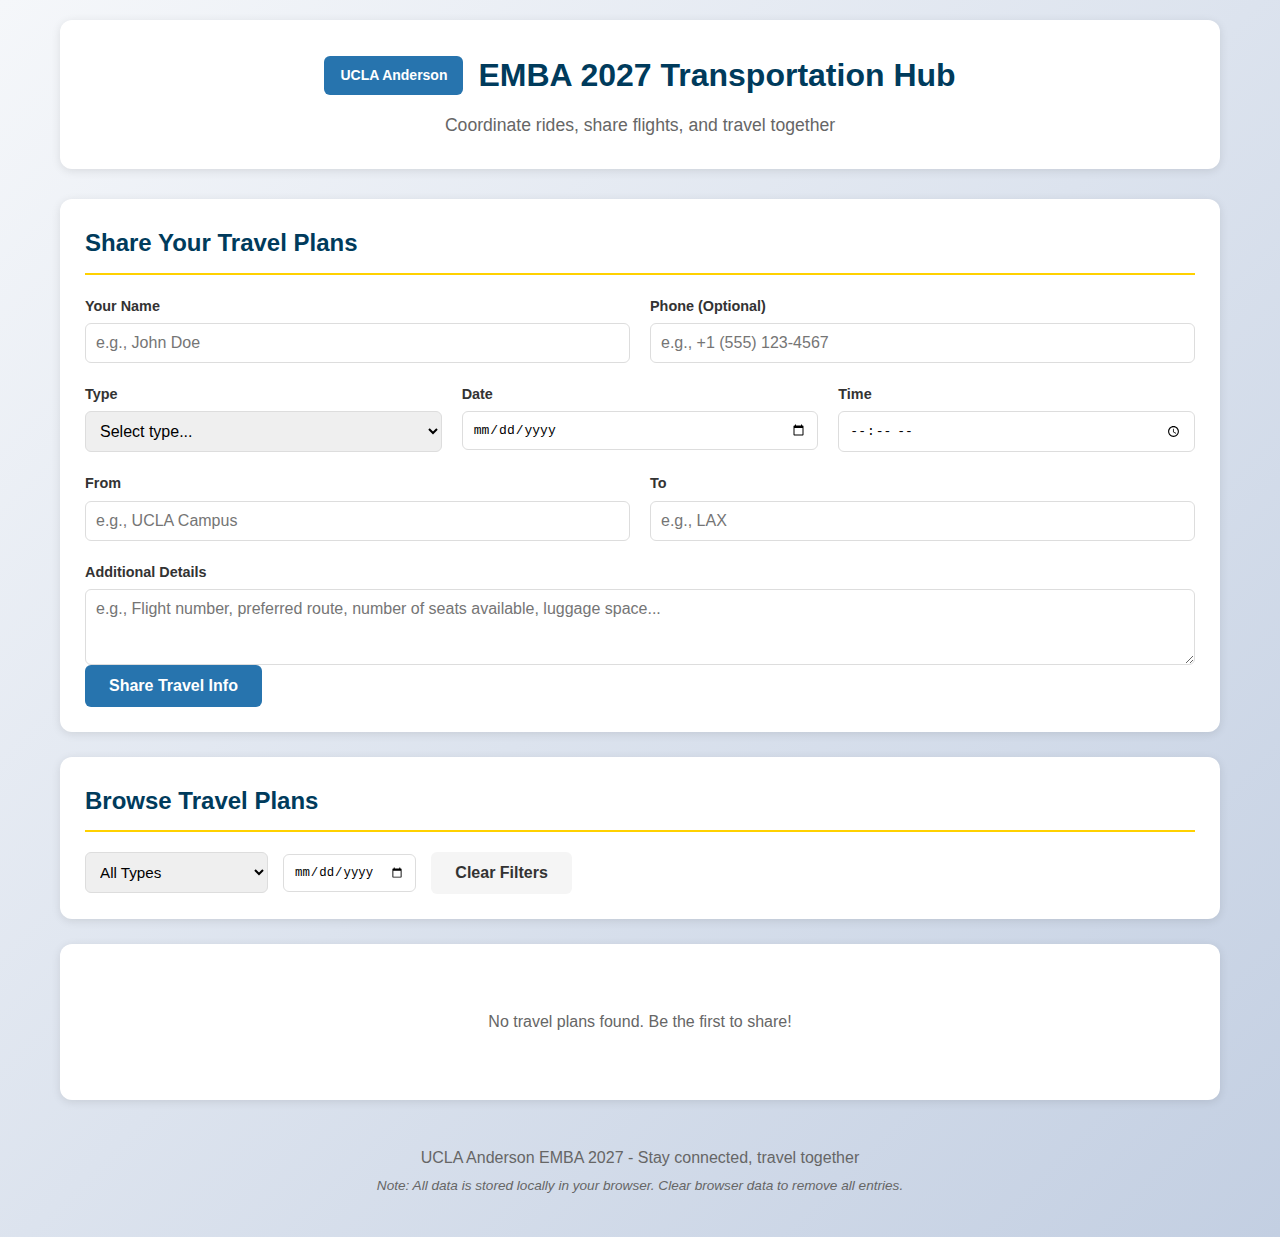
<file: index.html>
<!DOCTYPE html>
<html lang="en">
<head>
    <meta charset="UTF-8">
    <meta name="viewport" content="width=device-width, initial-scale=1.0">
    <title>UCLA Anderson EMBA 2027 - Transportation Hub</title>
    <link rel="stylesheet" href="styles.css">
</head>
<body>
    <div class="container">
        <header>
            <div class="header-content">
                <div class="logo">
                    <span class="ucla-badge">UCLA Anderson</span>
                    <h1>EMBA 2027 Transportation Hub</h1>
                </div>
                <p class="tagline">Coordinate rides, share flights, and travel together</p>
            </div>
        </header>

        <main>
            <!-- Add New Entry Section -->
            <section class="add-section">
                <h2>Share Your Travel Plans</h2>
                <form id="transportForm">
                    <div class="form-row">
                        <div class="form-group">
                            <label for="name">Your Name</label>
                            <input type="text" id="name" name="name" required placeholder="e.g., John Doe">
                        </div>
                        <div class="form-group">
                            <label for="phone">Phone (Optional)</label>
                            <input type="tel" id="phone" name="phone" placeholder="e.g., +1 (555) 123-4567">
                        </div>
                    </div>

                    <div class="form-row">
                        <div class="form-group">
                            <label for="type">Type</label>
                            <select id="type" name="type" required>
                                <option value="">Select type...</option>
                                <option value="offering-ride">Offering Ride</option>
                                <option value="seeking-ride">Seeking Ride</option>
                                <option value="rideshare-split">Rideshare/Uber Split</option>
                                <option value="flight-info">Flight Info</option>
                            </select>
                        </div>
                        <div class="form-group">
                            <label for="date">Date</label>
                            <input type="date" id="date" name="date" required>
                        </div>
                        <div class="form-group">
                            <label for="time">Time</label>
                            <input type="time" id="time" name="time" required>
                        </div>
                    </div>

                    <div class="form-row">
                        <div class="form-group">
                            <label for="from">From</label>
                            <input type="text" id="from" name="from" required placeholder="e.g., UCLA Campus">
                        </div>
                        <div class="form-group">
                            <label for="to">To</label>
                            <input type="text" id="to" name="to" required placeholder="e.g., LAX">
                        </div>
                    </div>

                    <div class="form-group full-width">
                        <label for="details">Additional Details</label>
                        <textarea id="details" name="details" rows="3" placeholder="e.g., Flight number, preferred route, number of seats available, luggage space..."></textarea>
                    </div>

                    <button type="submit" class="btn btn-primary">Share Travel Info</button>
                </form>
            </section>

            <!-- Filter Section -->
            <section class="filter-section">
                <h2>Browse Travel Plans</h2>
                <div class="filter-controls">
                    <select id="filterType" class="filter-select">
                        <option value="all">All Types</option>
                        <option value="offering-ride">Offering Ride</option>
                        <option value="seeking-ride">Seeking Ride</option>
                        <option value="rideshare-split">Rideshare/Uber Split</option>
                        <option value="flight-info">Flight Info</option>
                    </select>
                    <input type="date" id="filterDate" class="filter-date" placeholder="Filter by date">
                    <button id="clearFilters" class="btn btn-secondary">Clear Filters</button>
                </div>
            </section>

            <!-- Listings Section -->
            <section class="listings-section">
                <div id="listings" class="listings-grid">
                    <!-- Dynamically populated -->
                </div>
                <div id="noResults" class="no-results" style="display: none;">
                    <p>No travel plans found. Be the first to share!</p>
                </div>
            </section>
        </main>

        <footer>
            <p>UCLA Anderson EMBA 2027 - Stay connected, travel together</p>
            <p class="disclaimer">Note: All data is stored locally in your browser. Clear browser data to remove all entries.</p>
        </footer>
    </div>

    <script src="app.js?v=2"></script>
</body>
</html>
</file>
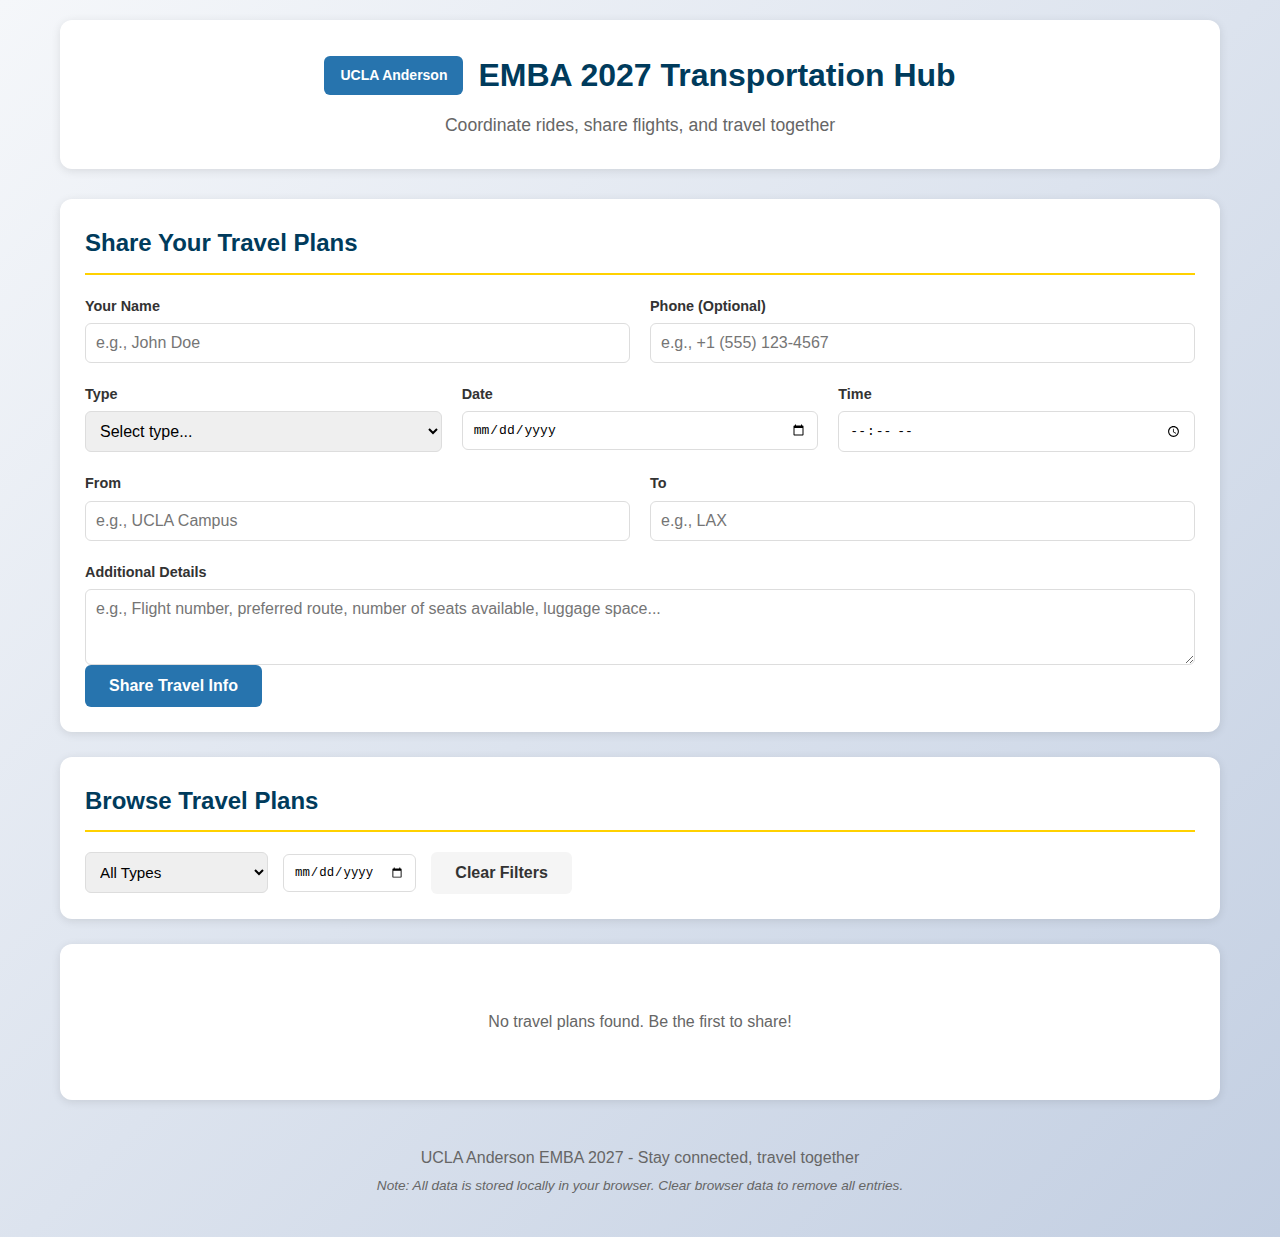
<file: clear-and-test.html>
<!DOCTYPE html>
<html lang="en">
<head>
    <meta charset="UTF-8">
    <meta name="viewport" content="width=device-width, initial-scale=1.0">
    <title>Clear and Test</title>
</head>
<body>
    <h1>Clear Storage and Test</h1>
    <button onclick="clearAndRedirect()">Clear Storage and Go to App</button>
    
    <script>
        function clearAndRedirect() {
            // Clear all localStorage
            localStorage.clear();
            // Clear sessionStorage too
            sessionStorage.clear();
            // Force reload with cache bypass
            window.location.href = '/?' + new Date().getTime();
        }
        
        // Auto clear and redirect
        clearAndRedirect();
    </script>
</body>
</html>
</file>
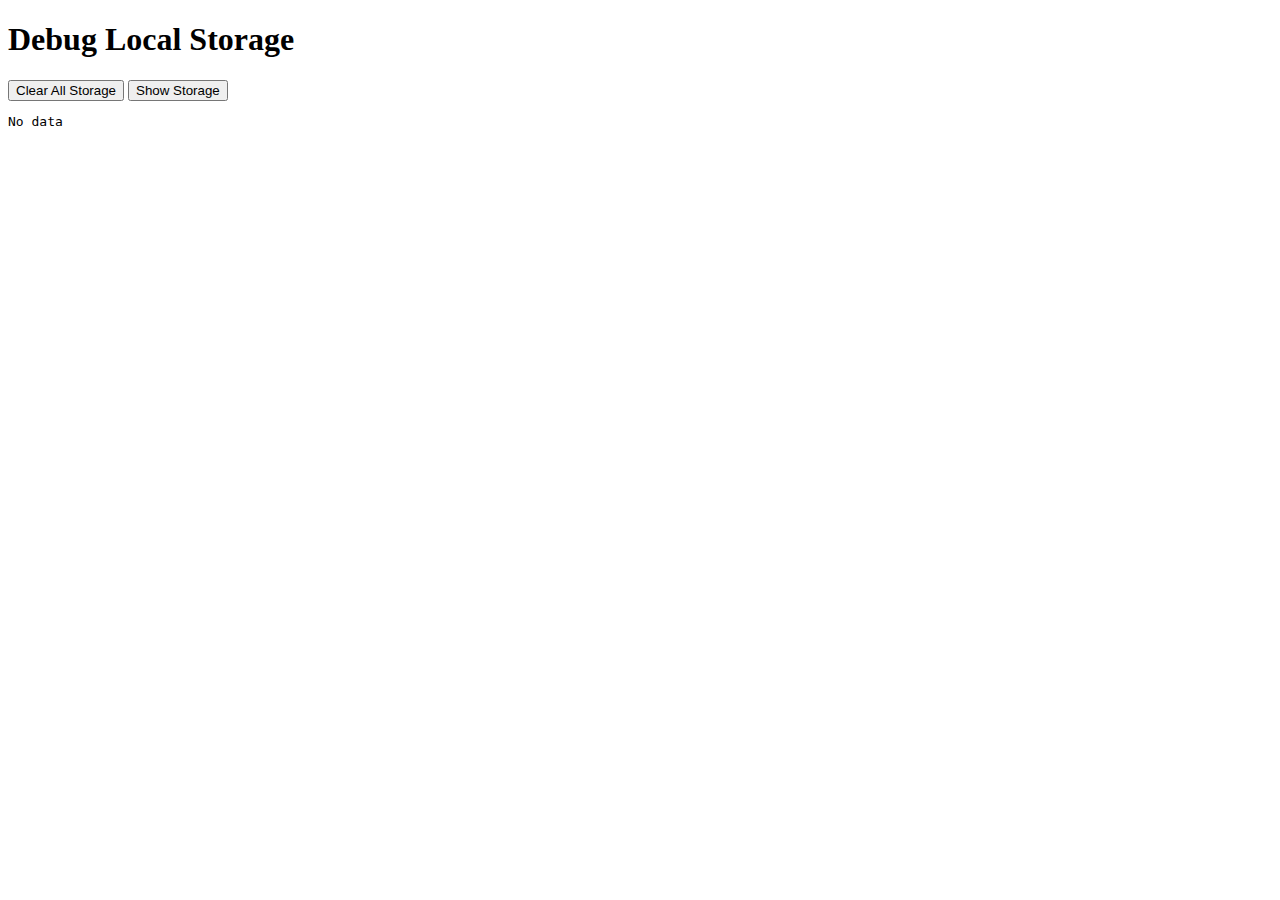
<file: debug.html>
<!DOCTYPE html>
<html>
<head>
    <title>Debug Local Storage</title>
</head>
<body>
    <h1>Debug Local Storage</h1>
    <button onclick="clearStorage()">Clear All Storage</button>
    <button onclick="showStorage()">Show Storage</button>
    <pre id="output"></pre>
    
    <script>
        function showStorage() {
            const data = localStorage.getItem('emba2027_transportation');
            document.getElementById('output').textContent = data ? JSON.stringify(JSON.parse(data), null, 2) : 'No data';
        }
        
        function clearStorage() {
            localStorage.removeItem('emba2027_transportation');
            alert('Storage cleared! Refresh the main page.');
            showStorage();
        }
        
        showStorage();
    </script>
</body>
</html>
</file>
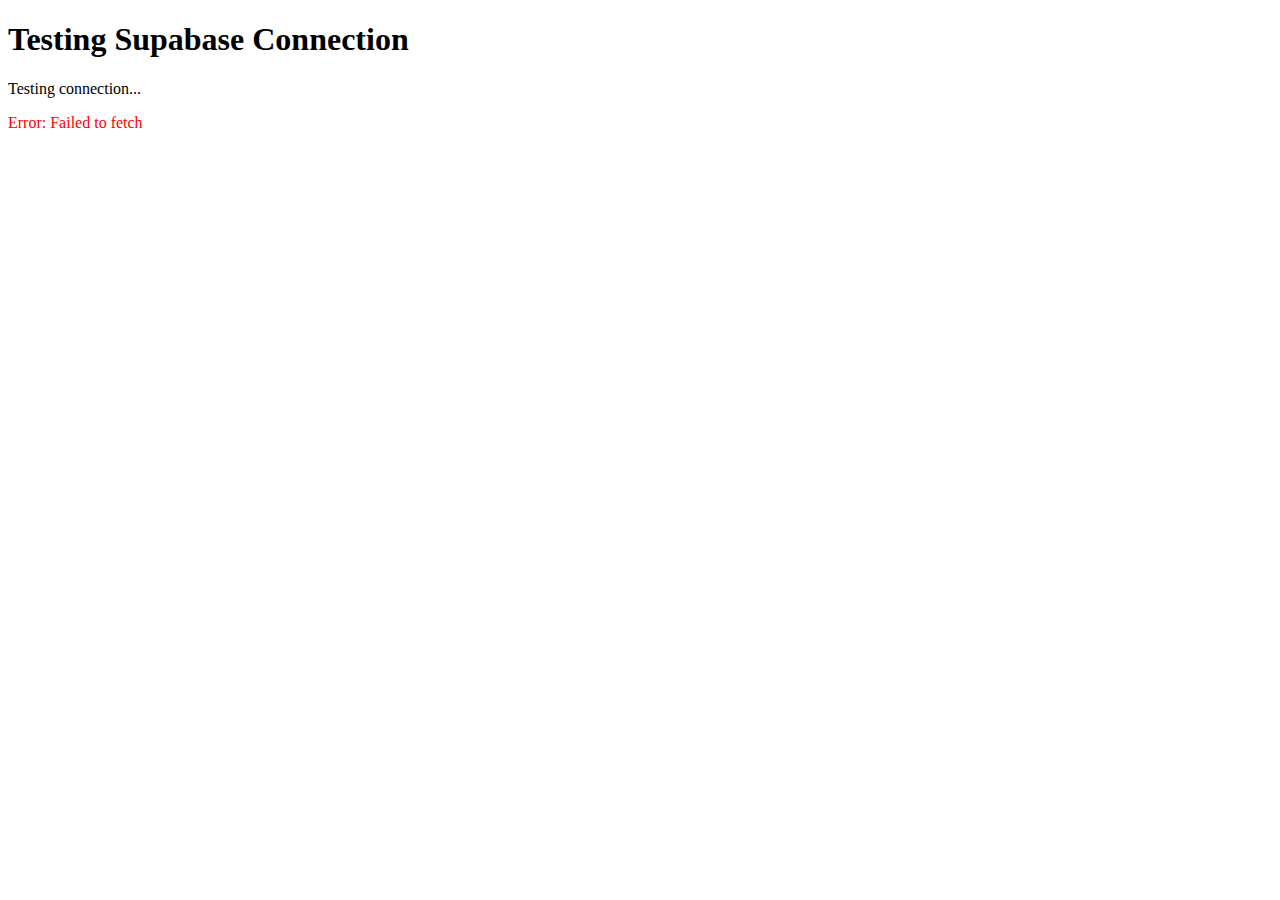
<file: test-supabase.html>
<!DOCTYPE html>
<html lang="en">
<head>
    <meta charset="UTF-8">
    <meta name="viewport" content="width=device-width, initial-scale=1.0">
    <title>Test Supabase Connection</title>
</head>
<body>
    <h1>Testing Supabase Connection</h1>
    <div id="status"></div>
    <div id="results"></div>

    <script>
        const SUPABASE_URL = 'https://nscqhnqpmnqecruzhphq.supabase.co';
        const ANON_KEY = 'eyJhbGciOiJIUzI1NiIsInR5cCI6IkpXVCJ9.eyJpc3MiOiJzdXBhYmFzZSIsInJlZiI6Im5zY3FobnFwbW5xZWNydXpocGhxIiwicm9sZSI6ImFub24iLCJpYXQiOjE3NTU5MDM1MDQsImV4cCI6MjA3MTQ3OTUwNH0.mKkshyzUuV3I0dqg-RN0Q6O5eXzSFK0KHDOOLlX6qRg';
        
        const statusDiv = document.getElementById('status');
        const resultsDiv = document.getElementById('results');
        
        async function testConnection() {
            statusDiv.innerHTML = '<p>Testing connection...</p>';
            
            try {
                // Test 1: Basic connection
                const response = await fetch(`${SUPABASE_URL}/rest/v1/`, {
                    headers: {
                        'apikey': ANON_KEY,
                        'Authorization': `Bearer ${ANON_KEY}`
                    }
                });
                
                statusDiv.innerHTML += `<p>Basic connection: ${response.status} ${response.statusText}</p>`;
                
                // Test 2: Try to fetch transportation table
                const tableResponse = await fetch(`${SUPABASE_URL}/rest/v1/transportation`, {
                    headers: {
                        'apikey': ANON_KEY,
                        'Authorization': `Bearer ${ANON_KEY}`
                    }
                });
                
                statusDiv.innerHTML += `<p>Transportation table: ${tableResponse.status} ${tableResponse.statusText}</p>`;
                
                if (tableResponse.ok) {
                    const data = await tableResponse.json();
                    resultsDiv.innerHTML = `<pre>${JSON.stringify(data, null, 2)}</pre>`;
                } else {
                    const error = await tableResponse.text();
                    resultsDiv.innerHTML = `<p style="color: red;">Error: ${error}</p>`;
                }
                
            } catch (error) {
                statusDiv.innerHTML += `<p style="color: red;">Error: ${error.message}</p>`;
            }
        }
        
        testConnection();
    </script>
</body>
</html>
</file>
<file: styles.css>
* {
    margin: 0;
    padding: 0;
    box-sizing: border-box;
}

:root {
    --ucla-blue: #2774AE;
    --ucla-gold: #FFD100;
    --dark-blue: #003B5C;
    --light-gray: #F5F5F5;
    --text-dark: #333;
    --text-light: #666;
    --border-color: #DDD;
    --success-green: #4CAF50;
    --danger-red: #F44336;
    --info-blue: #2196F3;
    --warning-orange: #FF9800;
}

body {
    font-family: -apple-system, BlinkMacSystemFont, 'Segoe UI', Roboto, 'Helvetica Neue', Arial, sans-serif;
    line-height: 1.6;
    color: var(--text-dark);
    background: linear-gradient(135deg, #f5f7fa 0%, #c3cfe2 100%);
    min-height: 100vh;
}

.container {
    max-width: 1200px;
    margin: 0 auto;
    padding: 20px;
}

header {
    background: white;
    border-radius: 12px;
    padding: 30px;
    margin-bottom: 30px;
    box-shadow: 0 2px 10px rgba(0, 0, 0, 0.1);
}

.header-content {
    text-align: center;
}

.logo {
    display: flex;
    align-items: center;
    justify-content: center;
    gap: 15px;
    margin-bottom: 10px;
}

.ucla-badge {
    background: var(--ucla-blue);
    color: white;
    padding: 8px 16px;
    border-radius: 6px;
    font-weight: bold;
    font-size: 14px;
}

h1 {
    color: var(--dark-blue);
    font-size: 2em;
    font-weight: 700;
}

.tagline {
    color: var(--text-light);
    font-size: 1.1em;
}

.add-section, .filter-section, .listings-section {
    background: white;
    border-radius: 12px;
    padding: 25px;
    margin-bottom: 25px;
    box-shadow: 0 2px 10px rgba(0, 0, 0, 0.1);
}

h2 {
    color: var(--dark-blue);
    margin-bottom: 20px;
    font-size: 1.5em;
    border-bottom: 2px solid var(--ucla-gold);
    padding-bottom: 10px;
}

.form-row {
    display: grid;
    grid-template-columns: repeat(auto-fit, minmax(200px, 1fr));
    gap: 20px;
    margin-bottom: 20px;
}

.form-group {
    display: flex;
    flex-direction: column;
}

.form-group.full-width {
    grid-column: 1 / -1;
}

label {
    font-weight: 600;
    color: var(--text-dark);
    margin-bottom: 5px;
    font-size: 0.9em;
}

input, select, textarea {
    padding: 10px;
    border: 1px solid var(--border-color);
    border-radius: 6px;
    font-size: 1em;
    transition: border-color 0.3s;
}

input:focus, select:focus, textarea:focus {
    outline: none;
    border-color: var(--ucla-blue);
}

textarea {
    resize: vertical;
    font-family: inherit;
}

.btn {
    padding: 12px 24px;
    border: none;
    border-radius: 6px;
    font-size: 1em;
    font-weight: 600;
    cursor: pointer;
    transition: all 0.3s;
}

.btn-primary {
    background: var(--ucla-blue);
    color: white;
}

.btn-primary:hover {
    background: var(--dark-blue);
    transform: translateY(-2px);
    box-shadow: 0 4px 8px rgba(0, 0, 0, 0.2);
}

.btn-secondary {
    background: var(--light-gray);
    color: var(--text-dark);
}

.btn-secondary:hover {
    background: #E0E0E0;
}

.filter-controls {
    display: flex;
    gap: 15px;
    flex-wrap: wrap;
    align-items: center;
}

.filter-select, .filter-date {
    padding: 10px;
    border: 1px solid var(--border-color);
    border-radius: 6px;
    font-size: 0.95em;
}

.listings-grid {
    display: grid;
    grid-template-columns: repeat(auto-fill, minmax(350px, 1fr));
    gap: 20px;
}

.travel-card {
    background: white;
    border: 1px solid var(--border-color);
    border-radius: 10px;
    padding: 20px;
    transition: all 0.3s;
    position: relative;
}

.travel-card:hover {
    transform: translateY(-5px);
    box-shadow: 0 6px 20px rgba(0, 0, 0, 0.15);
}

.card-header {
    display: flex;
    justify-content: space-between;
    align-items: start;
    margin-bottom: 15px;
}

.card-type {
    padding: 5px 10px;
    border-radius: 20px;
    font-size: 0.85em;
    font-weight: 600;
    text-transform: uppercase;
}

.type-offering-ride {
    background: #E8F5E9;
    color: #2E7D32;
}

.type-seeking-ride {
    background: #FFF3E0;
    color: #E65100;
}

.type-rideshare-split {
    background: #E3F2FD;
    color: #1565C0;
}

.type-flight-info {
    background: #F3E5F5;
    color: #6A1B9A;
}

.card-datetime {
    display: flex;
    align-items: center;
    gap: 5px;
    color: var(--text-light);
    font-size: 0.9em;
    margin-bottom: 10px;
}

.card-route {
    display: flex;
    align-items: center;
    gap: 10px;
    margin-bottom: 15px;
    padding: 10px;
    background: var(--light-gray);
    border-radius: 6px;
}

.route-point {
    flex: 1;
}

.route-label {
    font-size: 0.75em;
    color: var(--text-light);
    text-transform: uppercase;
    margin-bottom: 2px;
}

.route-location {
    font-weight: 600;
    color: var(--text-dark);
}

.route-arrow {
    color: var(--ucla-blue);
    font-size: 1.5em;
}

.card-contact {
    display: flex;
    justify-content: space-between;
    align-items: center;
    padding-top: 15px;
    border-top: 1px solid var(--border-color);
}

.contact-name {
    font-weight: 600;
    color: var(--dark-blue);
}

.contact-phone {
    color: var(--text-light);
    font-size: 0.9em;
}

.card-details {
    margin-top: 10px;
    padding: 10px;
    background: #FAFAFA;
    border-radius: 6px;
    font-size: 0.95em;
    color: var(--text-dark);
}

.delete-btn {
    position: absolute;
    top: 10px;
    right: 10px;
    background: none;
    border: none;
    color: var(--text-light);
    cursor: pointer;
    font-size: 1.2em;
    padding: 5px;
    transition: color 0.3s;
}

.delete-btn:hover {
    color: var(--danger-red);
}

.no-results {
    text-align: center;
    padding: 40px;
    color: var(--text-light);
}

footer {
    text-align: center;
    padding: 20px;
    color: var(--text-light);
}

.disclaimer {
    font-size: 0.85em;
    margin-top: 5px;
    font-style: italic;
}

@media (max-width: 768px) {
    .container {
        padding: 10px;
    }
    
    h1 {
        font-size: 1.5em;
    }
    
    .form-row {
        grid-template-columns: 1fr;
    }
    
    .listings-grid {
        grid-template-columns: 1fr;
    }
    
    .filter-controls {
        flex-direction: column;
        align-items: stretch;
    }
    
    .logo {
        flex-direction: column;
    }
}
</file>
